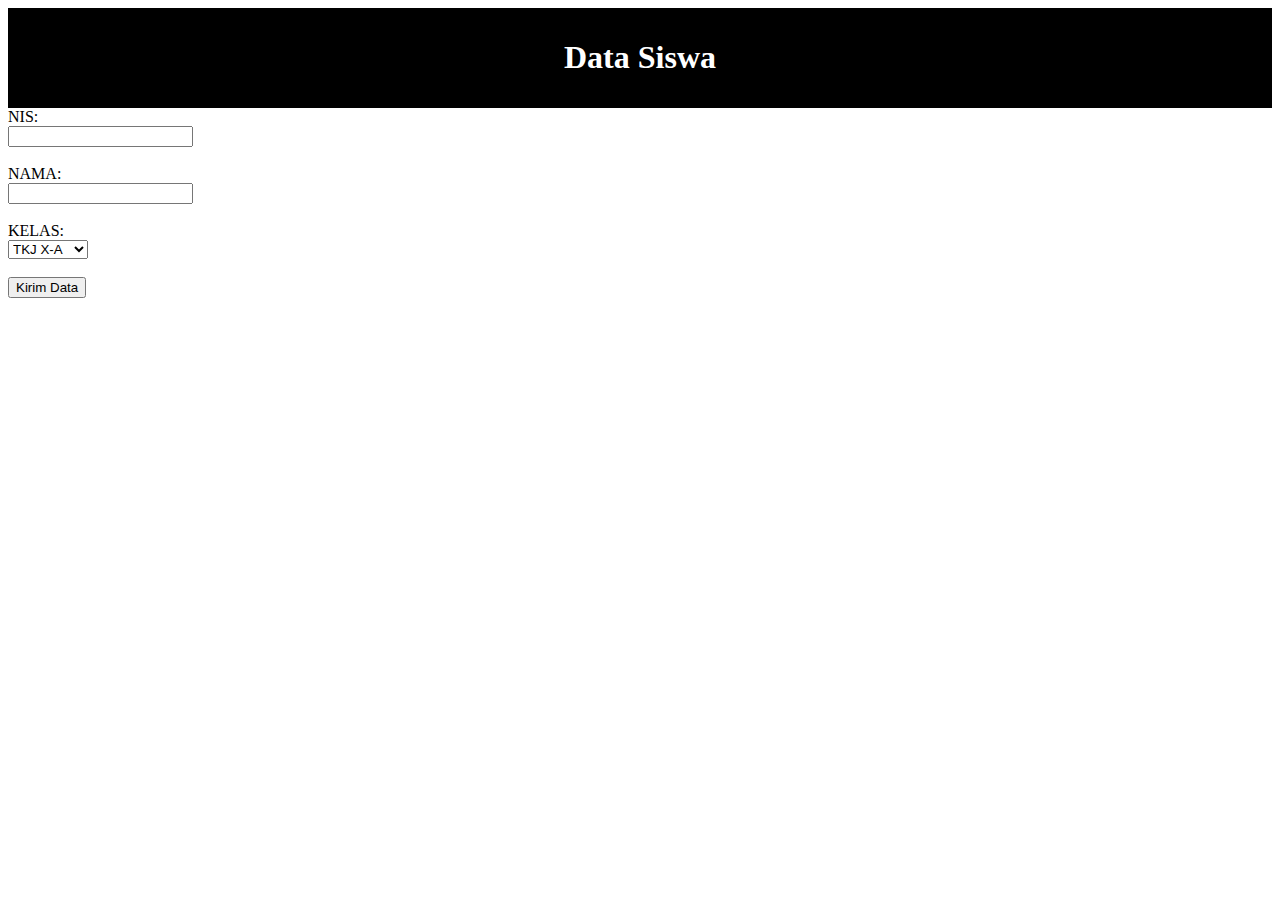
<file: index.html>
<!DOCTYPE html>
<html lang="en">
<head>
    <meta charset="UTF-8">
    <meta http-equiv="X-UA-Compatible" content="IE=edge">
    <meta name="viewport" content="width=device-width, initial-scale=1.0">
    <title>Document</title>
    <link rel="stylesheet" href="style.css">
</head>
<body>
    <div class="header">
        <h1> Data Siswa </h1>
    </div>
    <div class="content">
        <form>
          <label for="nis"> NIS: </label>
          <br>
          <input type="text" id="nis" required>
          <br>
          <br>
          <label for="nama"> NAMA: </label>
          <br>
          <input type="text" id="nama" required>
          <br>
          <br>
          <label for="kelas"> KELAS: </label>
          <br>
          <select id="kelas" nama="kelas">
            <option value="TKJ X-A">TKJ X-A</option>
            <option value="TKJ XI-A">TKJ XI-A</option>
            <option value="TKJ XI-B">TKJ XI-B</option>
            <option value="TKJ XII-A">TKJ XII-A</option>
            <option value="TKJ XII-B">TKJ XII-B</option>
        </select>
        <br>
        <br>
        <div class="form-group">
            <button type="submit" class="btn">Kirim Data</button>
        </div>
        </form>
    </div>
    
</body>
</html>
</file>
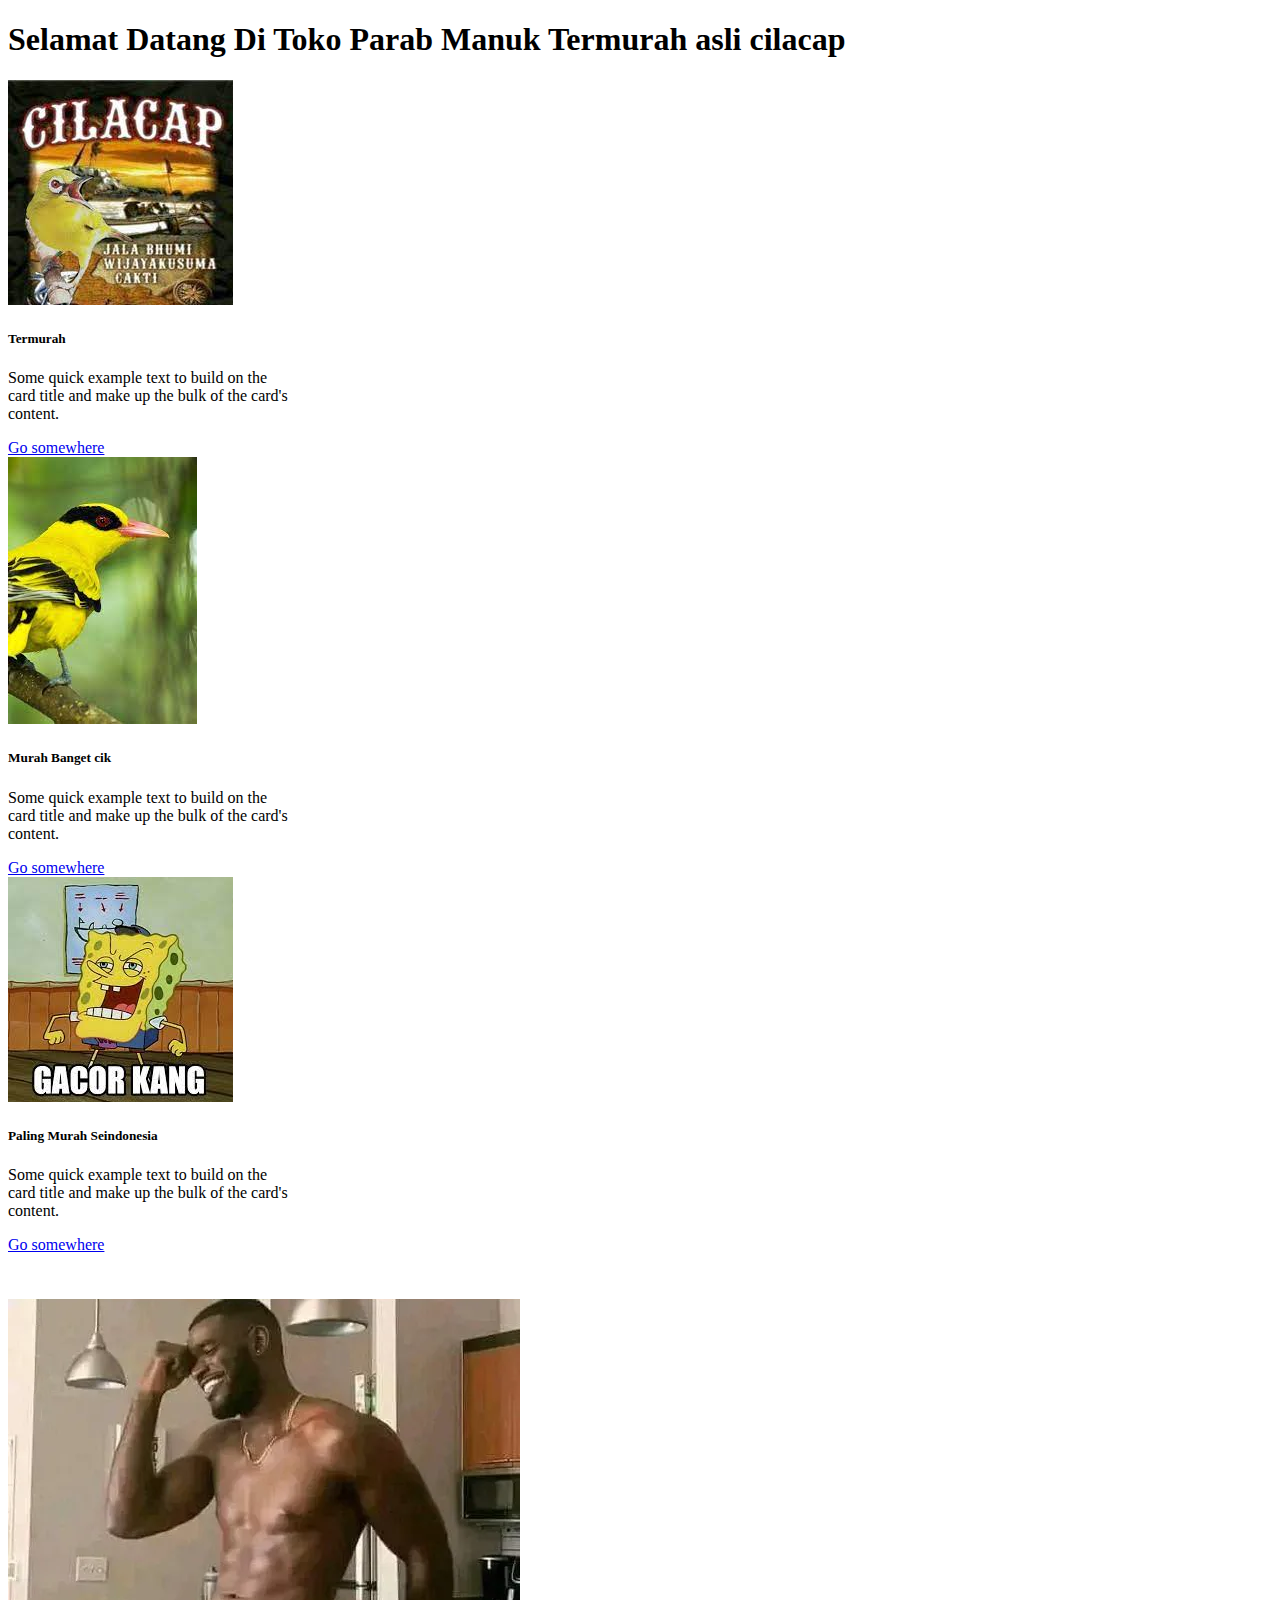
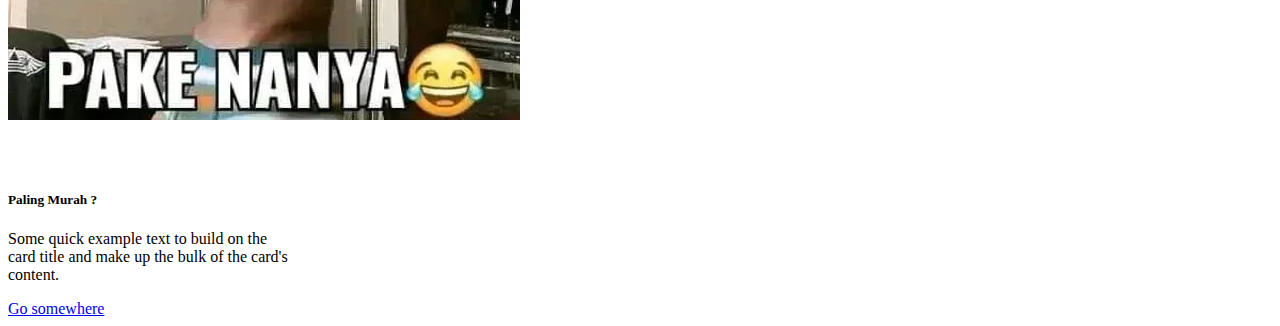
<file: LANDING PAGEE/index.html>
<!DOCTYPE html>
<html lang="en">
<head>
  <meta charset="UTF-8">
  <meta name="viewport" content="width=device-width, initial-scale=1.0">
  <title>Document</title>
  <link href="https://cdn.jsdelivr.net/npm/bootstrap@5.3.2/dist/css/bootstrap.min.css" rel="stylesheet" integrity="sha384-T3c6CoIi6uLrA9TneNEoa7RxnatzjcDSCmG1MXxSR1GAsXEV/Dwwykc2MPK8M2HN" crossorigin="anonymous">
</head>
<body>
  <div class="content">
    <h1>Selamat Datang Di Toko Parab Manuk Termurah asli cilacap</h1>
    <div class="d-flex flex-row">
      <div class="card" style="width: 18rem;">
        <img src="to.jfif" class="card-img-top" alt="card-img-top"> 
        <div class="card-body">
          <h5 class="card-title">Termurah</h5>
          <p class="card-text">Some quick example text to build on the card title and make up the bulk of the card's content.</p>
          <a href="#" class="btn btn-primary">Go somewhere</a>
        </div>
      </div>
      <div class="card" style="width: 18rem;">
        <img src="dm.ml2.jfif" class="card-img-top" alt="card-img-top"> 
        <div class="card-body">
          <h5 class="card-title">Murah Banget cik</h5>
          <p class="card-text">Some quick example text to build on the card title and make up the bulk of the card's content.</p>
          <a href="#" class="btn btn-primary">Go somewhere</a>
        </div>
      </div>
      <div class="card" style="width: 18rem;">
        <img src="gacor.jpg" class="card-img-top" alt="card-img-top"> 
        <div class="card-body">
          <h5 class="card-title">Paling Murah Seindonesia</h5>
          <p class="card-text">Some quick example text to build on the card title and make up the bulk of the card's content.</p>
          <a href="#" class="btn btn-primary">Go somewhere</a>
        </div>
      </div>
      <div class="card" style="width: 18rem;">
        <img src="hitam.jpg" class="card-img-top" alt="card-img-top"> 
        <div class="card-body">
          <h5 class="card-title">Paling Murah ?</h5>
          <p class="card-text">Some quick example text to build on the card title and make up the bulk of the card's content.</p>
          <a href="#" class="btn btn-primary">Go somewhere</a>
        </div>
      </div>
  </div>
</body>
</html>
</file>
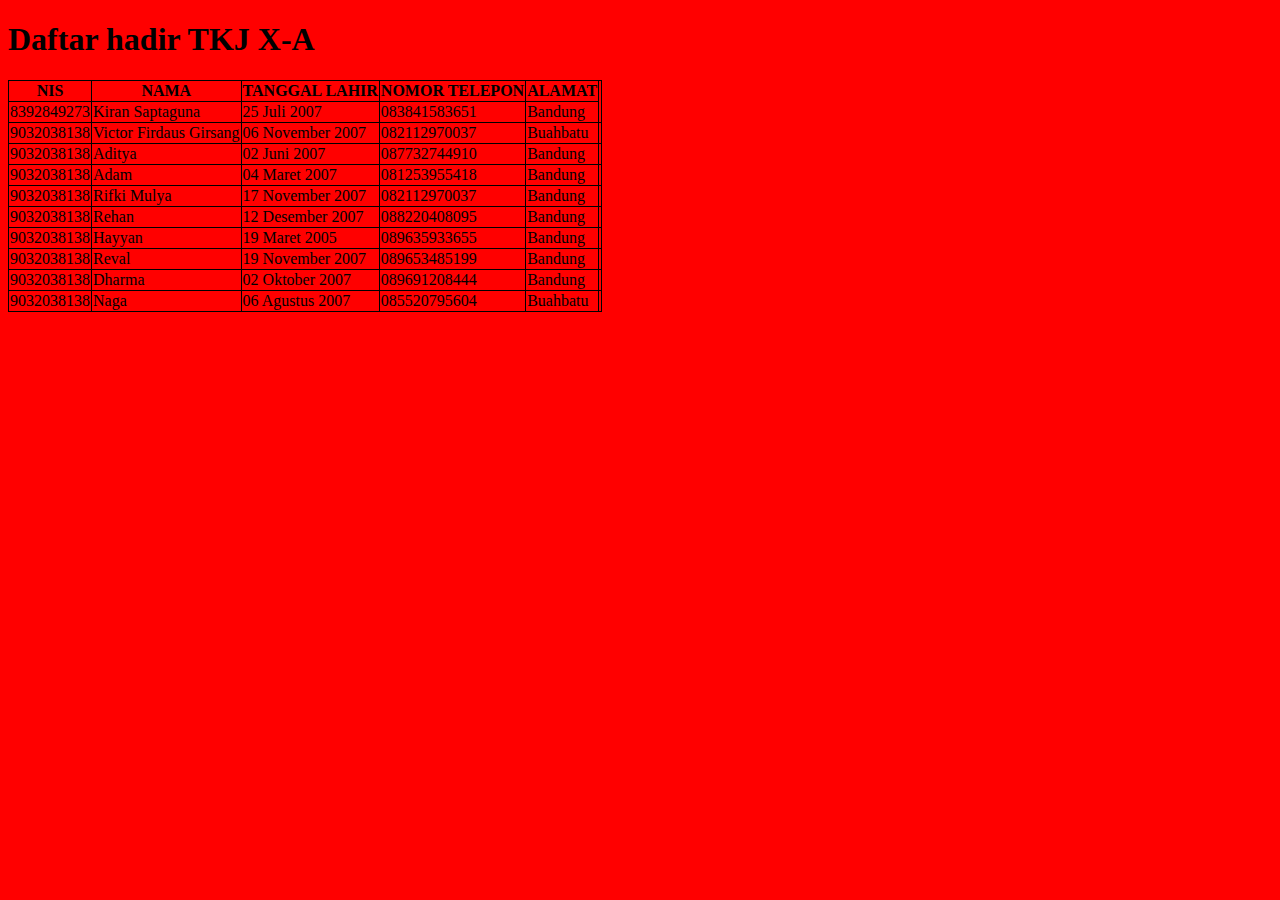
<file: bio.html>
<!DOCTYPE html>
<html lang="en">
<head>
    <meta charset="UTF-8">
    <meta http-equiv="X-UA-Compatible" content="IE=edge">
    <meta name="viewport" content="width=device-width, initial-scale=1.0">
    <title>Document</title>
    <LINK REL="STYLESHEET"type="text/css" href="style_table.css">
</head>
<body>
    <h1> Daftar hadir TKJ X-A </h1>
        <table>
            <tr>
                <th>NIS</th>
                <th> NAMA </th>
                <th> TANGGAL LAHIR </th>
                <th> NOMOR TELEPON </th>
                <th> ALAMAT </th>
            </tr>
            <tr>
                <td> 8392849273 </td>
                <td> Kiran Saptaguna </td>
                <td> 25 Juli 2007 </td>
                <td> 083841583651 </td>
                <td> Bandung </td>
                </tr>
                <tr>
                    <td> 9032038138 </td>
                    <td> Victor Firdaus Girsang</td>
                    <td> 06 November 2007</td>
                    <td> 082112970037 </td>
                    <td> Buahbatu <td>
                    </tr>
                    <tr>
                        <td> 9032038138 </td>
                        <td> Aditya </td>
                        <td> 02 Juni 2007 </td>
                        <td> 087732744910 </td>
                        <td> Bandung <td>
                        </tr>
                        <tr>
                            <td> 9032038138 </td>
                            <td> Adam </td>
                            <td> 04 Maret 2007 </td>
                            <td> 081253955418 </td>
                            <td> Bandung <td>
                            </tr>
                            <tr>
                                <td> 9032038138 </td>
                                <td> Rifki Mulya </td>
                                <td> 17 November 2007 </td>
                                <td> 082112970037 </td>
                                <td> Bandung <td>
                                </tr>
                                <tr>
                                    <td> 9032038138 </td>
                                    <td> Rehan </td>
                                    <td> 12 Desember 2007 </td>
                                    <td> 088220408095 </td>
                                    <td> Bandung <td>
                                    </tr>
                                    <tr>
                                        <td> 9032038138 </td>
                                        <td> Hayyan </td>
                                        <td> 19 Maret 2005 </td>
                                        <td> 089635933655 </td>
                                        <td> Bandung <td>
                                        </tr>
                                        <tr>
                                            <td> 9032038138 </td>
                                            <td> Reval </td>
                                            <td> 19 November 2007</td>
                                            <td> 089653485199 </td>
                                            <td> Bandung <td>
                                            </tr>
                                            <tr>
                                                <td> 9032038138 </td>
                                                <td> Dharma </td>
                                                <td> 02 Oktober 2007</td>
                                                <td> 089691208444 </td>
                                                <td> Bandung <td>
                                                </tr>
                                                <tr>
                                                    <td> 9032038138 </td>
                                                    <td> Naga </td>
                                                    <td> 06 Agustus 2007</td>
                                                    <td> 085520795604  </td>
                                                    <td> Buahbatu <td>
                                                    </tr>
        </table>
</body>
</html>
</file>
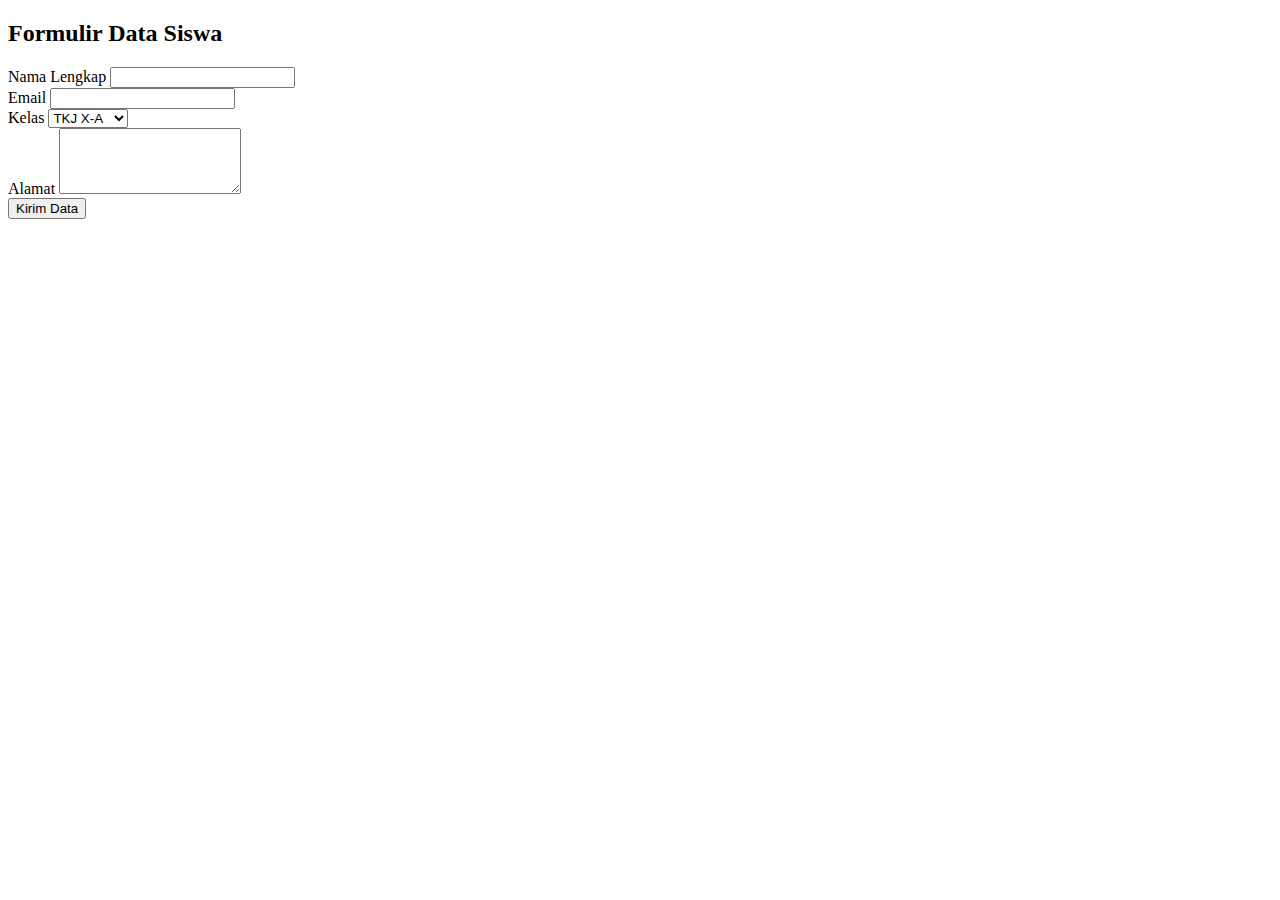
<file: data_siswa jadi.html>
<!DOCTYPE html>
<html lang="en">
<head>
    <meta charset="UTF-8">
    <meta http-equiv="X-UA-Compatible" content="IE=edge">
    <meta name="viewport" content="width=device-width, initial-scale=1.0">
    <title>Formulir Data Siswa</title>
</head>
<body>
    <div class="container">
        <h2>Formulir Data Siswa</h2>
        <form action="#" method="post">
        <div class="form-group">
            <label for="nama">Nama Lengkap</label>
            <input type="text" id="nama" required/>
        </div>
        <div class="form-group">
            <label for="email">Email</label>
            <input type="text" id="email" required/>
        </div>
        <div class="form-group">
            <label for="kelas">Kelas</label>
            <select id="kelas" nama="kelas">
                <option value="TKJ X-A">TKJ X-A</option>
                <option value="TKJ XI-A">TKJ XI-A</option>
                <option value="TKJ XI-B">TKJ XI-B</option>
                <option value="TKJ XII-A">TKJ XII-A</option>
                <option value="TKJ XII-B">TKJ XII-B</option>
            </select>
        </div>
        <div class="form-group">
            <label for="alamat">Alamat</label>
            <textarea id="alamat" nama="alamat" rows="4" required></textarea>
        </div>
        <div class="form-group">
            <button type="submit" class="btn">Kirim Data</button>
        </div>
        </form>
    </div>
    
</body>
</html>
</file>
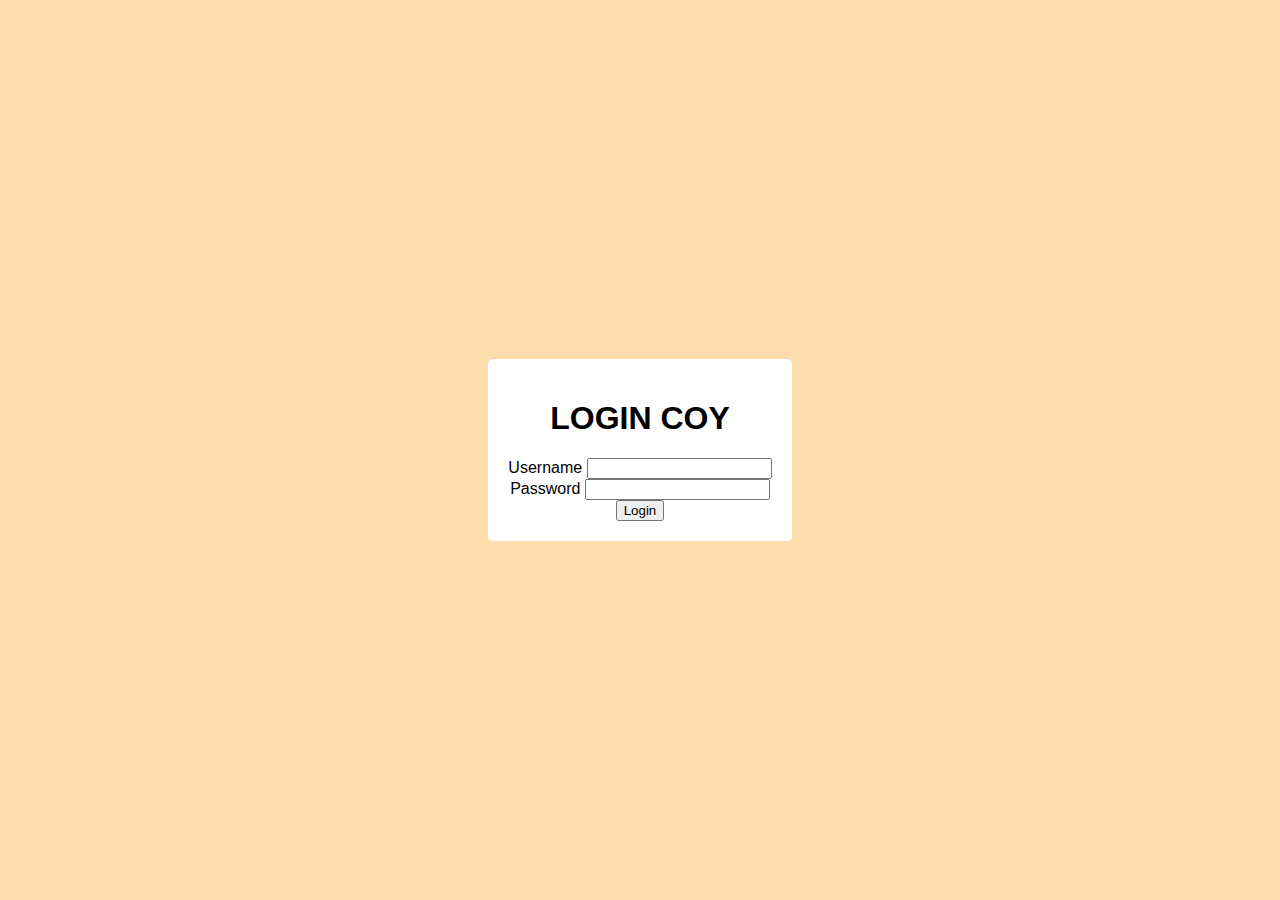
<file: login.html>
<!DOCTYPE html>
<html lang="en">
<head>
    <meta charset="UTF-8">
    <meta http-equiv="X-UA-Compatible" content="IE=edge">
    <meta name="viewport" content="width=device-width, initial-scale=1.0">
    <title>Login Page</title>
    <link rel="stylesheet" href="login.css">
</head>
<body>
    <div class="login-container">
        <h1>LOGIN COY</h1>
        <form>
            <label for="Username">Username</label>
            <input type="text" id="Username" required>
            <br>
            <label for="Password">Password</label>
            <input type="text" id="Username" required>
            <br>
            <button type="submit">Login</button>
        </form>
    </div>
</body>
</html>
</file>
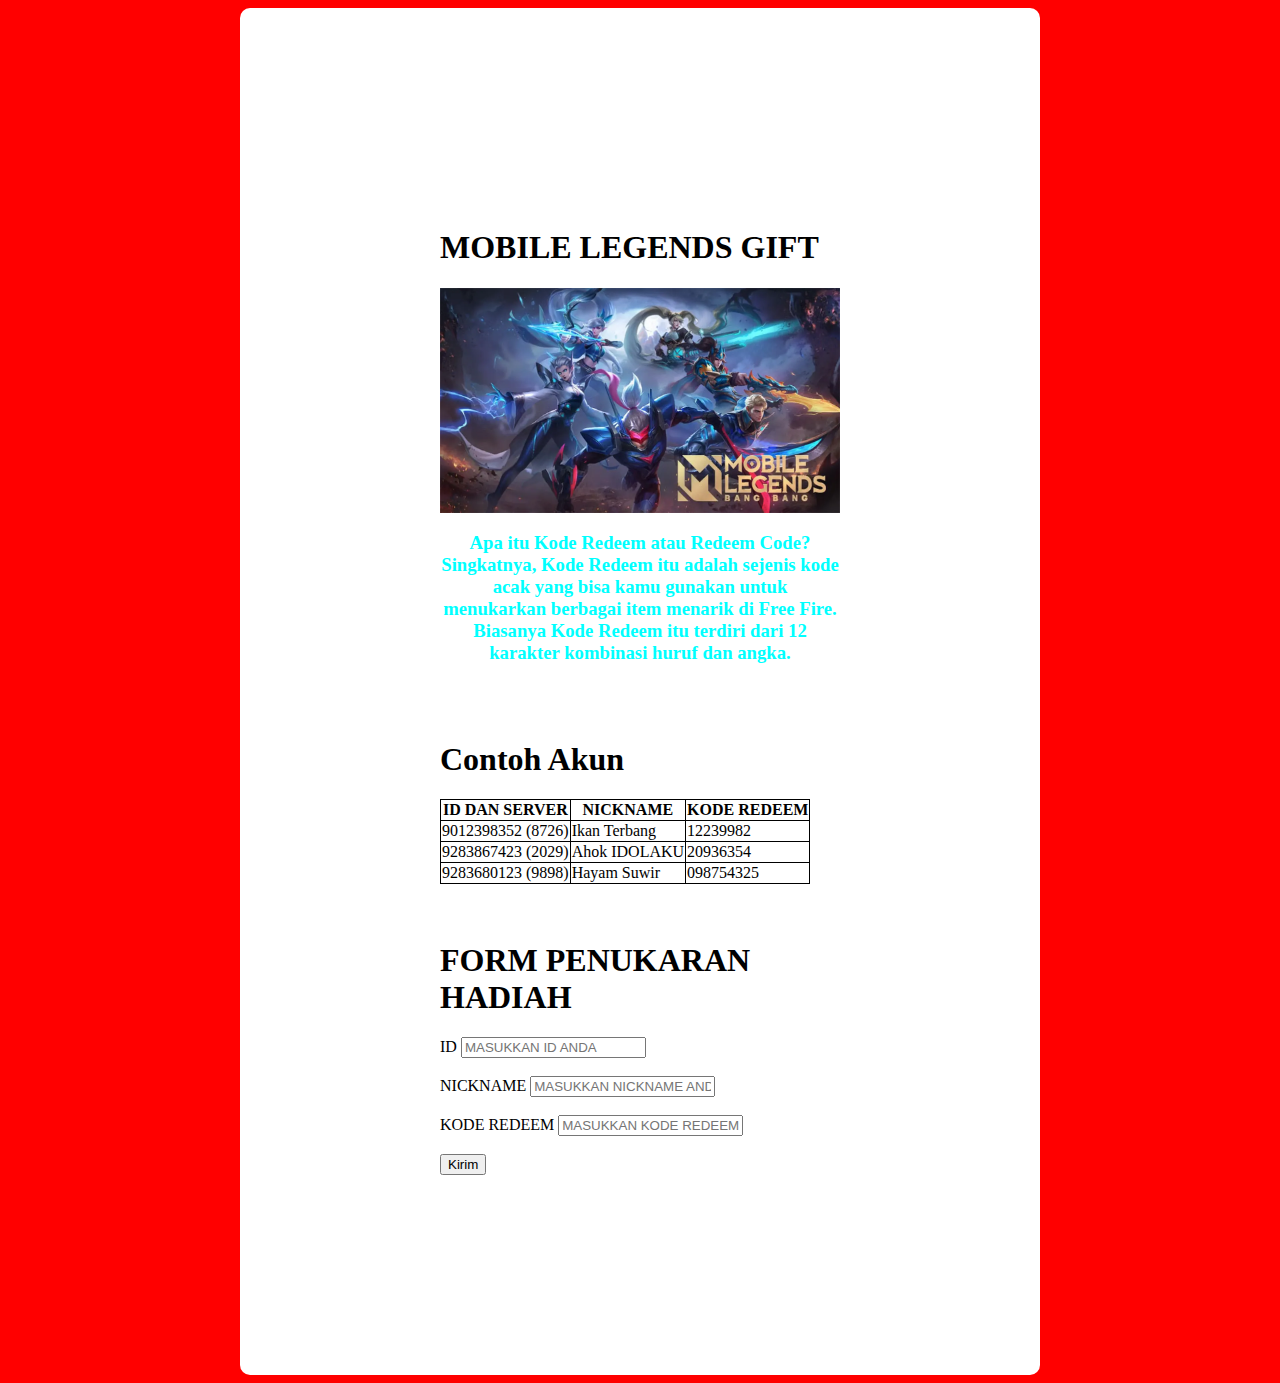
<file: MID_TEST.html>
<!DOCTYPE html>
<html lang="en">
<head>
    <meta charset="UTF-8">
    <meta http-equiv="X-UA-Compatible" content="IE=edge">
    <meta name="viewport" content="width=device-width, initial-scale=1.0">
    <title>Document</title>
    <LINK REL="STYLESHEET"type="text/css" href="style_table.css">

</head>
<body>
    <div class="container">
<h1>MOBILE LEGENDS GIFT</h1>
<img src="008102000_1624278462-Mobile_Legends_11.webp" style="width: 400px;height: 200" align="middle">
<br>
<h3>Apa itu Kode Redeem atau Redeem Code? Singkatnya, Kode Redeem itu adalah sejenis kode acak yang bisa kamu gunakan untuk menukarkan berbagai item menarik di Free Fire. Biasanya Kode Redeem itu terdiri dari 12 karakter kombinasi huruf dan angka. </h3>
<br>
<br>
<table>
    <h1> Contoh Akun </h1>
    <tr>
        <th>ID DAN SERVER</th>
        <th> NICKNAME </th>
        <th> KODE REDEEM </th>
        <tr>
            <td> 9012398352 (8726)</td>
            <td> Ikan Terbang </td>
            <td> 12239982 </td>
        </tr>
        <tr>
            <td> 9283867423 (2029) </td>
            <td> Ahok IDOLAKU </td>
            <td> 20936354 </td>
        </tr>
        <tr>
            <td> 9283680123 (9898) </td>
            <td> Hayam Suwir </td>
            <td> 098754325 </td>
        </tr>
    </tr>
</table>
<br>
<br>
<H1> FORM PENUKARAN HADIAH </H1>
<FORM>
<LABEL for="id">ID</LABEL>
<input type="text" id="ID" placeholder="MASUKKAN ID ANDA">
<BR>
<BR>
<LABEL for="NICKNAME">NICKNAME</LABEL>
<input type="text" id="NICKNAME" placeholder="MASUKKAN NICKNAME ANDA">
<BR>
<BR>
<LABEL for="id">KODE REDEEM</LABEL>
<input type="text" id="ID" placeholder="MASUKKAN KODE REDEEM">
<br>
<br>
<button type="submit">Kirim</button>

</FORM>
    </div>
</body>
</html>
</file>
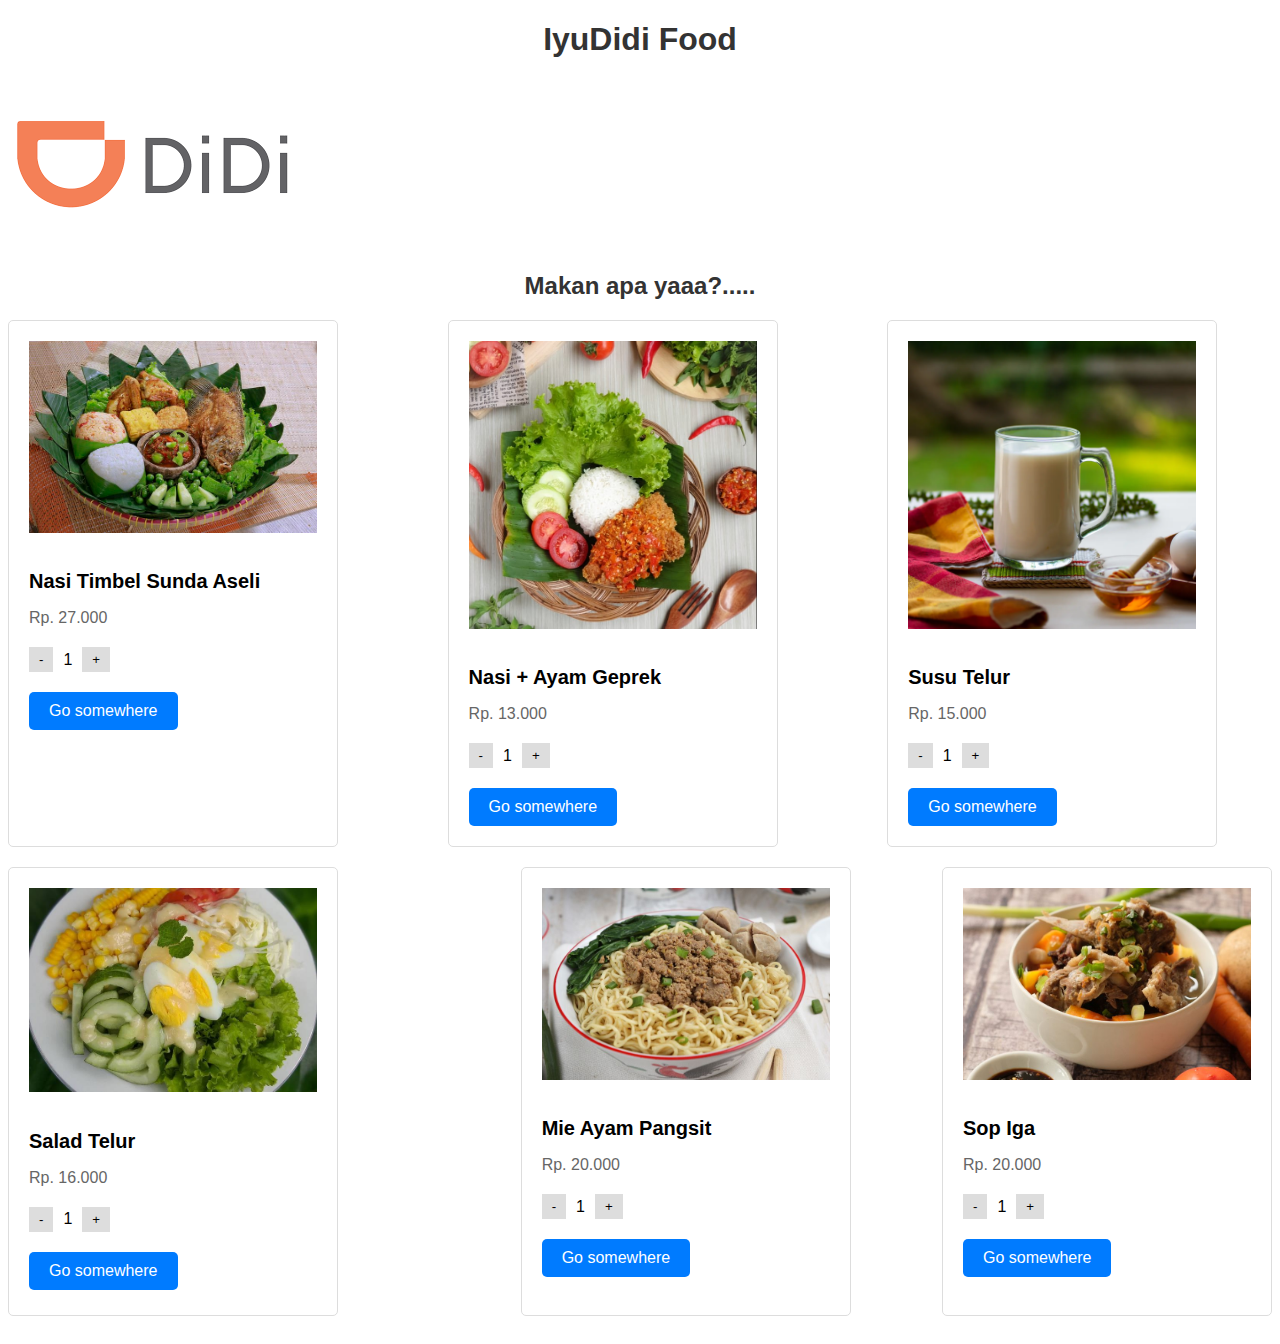
<file: Kiran Saptauna/home.html>
<!DOCTYPE html>
<html lang="en">
<head>
    <meta charset="UTF-8">
    <meta http-equiv="X-UA-Compatible" content="IE=edge">
    <meta name="viewport" content="width=device-width, initial-scale=1.0">
    <title>Document</title>
    <link rel="stylesheet" href="style.css">
</head>
<body>
    <h1> IyuDidi Food </h1>
    <img src="download.png">
    <h2> Makan apa yaaa?..... </h2>
    <div class="Cards">
        <div class="card" style="width: 18rem;">
            <img src="nasi-timbel.jpeg" class="card-img-top" alt="Nasi Timbel Sunda Aseli">
            <div class="card-body">
              <h5 class="card-title">Nasi Timbel Sunda Aseli</h5>
              <p class="card-text">Rp. 27.000</p>
              <div class="btn-qty">
                <button>
                    -
                </button>
                <span>1</span>
                <button>
                    +
                </button>
              </div>
              <a href="#" class="btn btn-primary">Go somewhere</a>
            </div>
          </div>
          <br>
          <div class="card" style="width: 18rem;">
            <img src="geprek.jpg" class="card-img-top" alt="Ayam Geprek">
            <div class="card-body">
              <h5 class="card-title">Nasi + Ayam Geprek</h5>
              <p class="card-text">Rp. 13.000</p>
              <div class="btn-qty">
                <button>
                    -
                </button>
                <span>1</span>
                <button>
                    +
                </button>
              </div>
              <a href="#" class="btn btn-primary">Go somewhere</a>
            </div>
          </div>
          <br>
          <div class="card" style="width: 18rem;">
            <img src="ss.webp" class="card-img-top" alt="Susu Telur">
            <div class="card-body">
              <h5 class="card-title">Susu Telur</h5>
              <p class="card-text">Rp. 15.000</p>
              <div class="btn-qty">
                <button>
                    -
                </button>
                <span>1</span>
                <button>
                    +
                </button>
              </div>
              <a href="#" class="btn btn-primary">Go somewhere</a>
            </div>
          </div>
          <br>
          <div class="card" style="width: 18rem;">
            <img src="sall.jpg" class="card-img-top" alt="Salad Telur">
            <div class="card-body">
              <h5 class="card-title">Salad Telur</h5>
              <p class="card-text">Rp. 16.000</p>
              <div class="btn-qty">
                <button>
                    -
                </button>
                <span>1</span>
                <button>
                    +
                </button>
              </div>
              <a href="#" class="btn btn-primary">Go somewhere</a>
            </div>
          </div>
          <br>
          <div class="card" style="width: 18rem;">
            <img src="mi.jpg" class="card-img-top" alt="Mie Ayam Pangsit">
            <div class="card-body">
              <h5 class="card-title">Mie Ayam Pangsit</h5>
              <p class="card-text">Rp. 20.000</p>
              <div class="btn-qty">
                <button>
                    -
                </button>
                <span>1</span>
                <button>
                    +
                </button>
              </div>
              <a href="#" class="btn btn-primary">Go somewhere</a>
            </div>
            <br>
          </div>
          <div class="card" style="width: 18rem;">
            <img src="sop.jpg" class="card-img-top" alt="Sop Iga">
            <div class="card-body">
              <h5 class="card-title">Sop Iga</h5>
              <p class="card-text">Rp. 20.000</p>
              <div class="btn-qty">
                <button>
                    -
                </button>
                <span>1</span>
                <button>
                    +
                </button>
              </div>
              <a href="#" class="btn btn-primary">Go somewhere</a>
            </div>
          </div>
    </div>
</body>
</html>
</file>
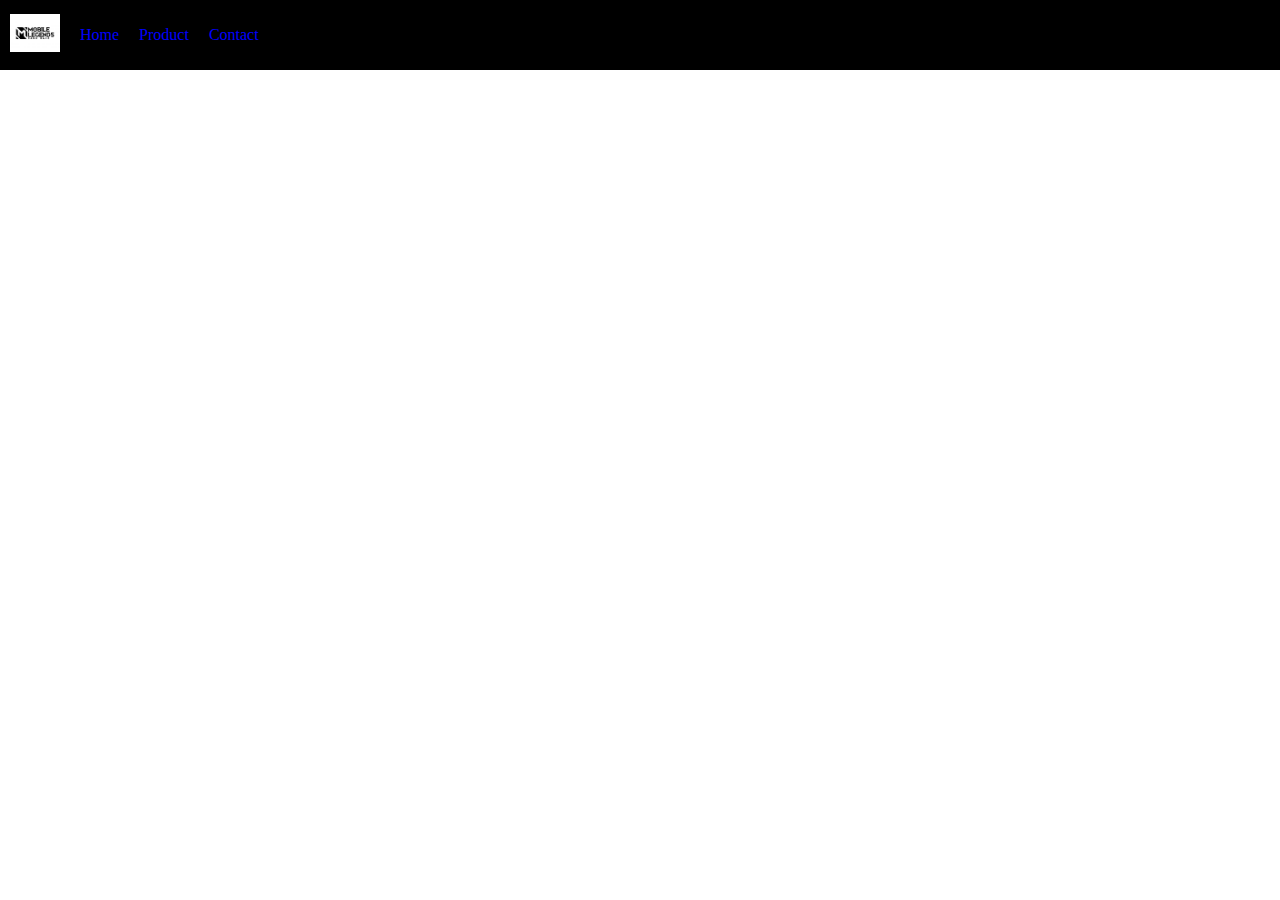
<file: LANDING PAGEE/navbar.html>
<!DOCTYPE html>
<html lang="en">
<head>
  <meta charset="UTF-8">
  <meta name="viewport" content="width=device-width, initial-scale=1.0">
  <title>Document</title>
  <link rel="stylesheet" href="style.css">
</head>
<body>
  <div class="navbar">
    <div class="logo">
      <img src="ML.jpg" alt="Logo Perusahaan">
    </div>
    <ul>
      <li><a href="#">Home</a></li>
      <li><a href="#">Product</a></li>
      <li><a href="#">Contact</a></li>
    </ul>
  </div>
</body>
</html>
</file>
<file: style.css>
.header{
    background-color: black;
    padding: 10px 0;
}
h1{
    color: white;
    text-align: center;
}
body{
    background: rgb(rgb(0, 0, 0), rgb(125, 252, 125), rgb(0, 206, 0));
}
.content{
    max-width: 800px;
    background-color: white;
    border-radius: 5px;
}
</file>
<file: style_table.css>
body{
    background-color: red;
}
.container{
    max-width: 400px;
    margin: 0 auto;
    padding: 200px;
    background-color: white;
    border-radius: 10px;
    box-shadow: 0 0 10px rgba(red, green, blue, alpha);
}
h3{
    text-align: center;
    color: aqua;
    margin-bottom: 20px;
}
table, th, td{
    border: 1px solid black;
    border-collapse:collapse ;
}
</file>
<file: login.css>
body{
    font-family: Arial, Helvetica, sans-serif;
    background-color: navajowhite;
    margin: 0;
    padding: 0;
    display: flex;
    justify-content: center;
    align-items: center;
    height: 100vh;
}
.login-container{
    background-color: white;
    padding: 20px;
    border-radius: 5px;
    box-shadow: 0 0 10px rgba(red, green, blue, alpha);
    text-align: center;
}
</file>
<file: Kiran Saptauna/style.css>
body {
    font-family: Arial, sans-serif;
}


h1, h2 {
    color: #333;
    text-align: center;
}

.Cards{
    display: flex;
    flex-wrap: wrap;
    justify-content: space-between;
}

.card {
    border: 1px solid #ddd;
    border-radius: 5px;
    margin-bottom: 20px;
    padding: 20px;
}

.card-img-top {
    width: 100%;
    height: auto;
}

.card-title {
    font-size: 1.25em;
    font-weight: bold;
    margin-bottom: 10px;
}

.card-text {
    color: #666;
    margin-bottom: 20px;
}

.btn-qty {
    display: flex;
    align-items: center;
    margin-bottom: 20px;
}

.btn-qty button {
    background-color: #ddd;
    border: none;
    padding: 5px 10px;
    cursor: pointer;
}

.btn-qty span {
    margin: 0 10px;
}

.btn-primary {
    background-color: #007bff;
    color: #fff;
    text-decoration: none;
    padding: 10px 20px;
    border-radius: 5px;
    display: inline-block;
}
</file>
<file: LANDING PAGEE/style.css>
body{
  margin: 0;
  padding: 0;
}
.navbar{
  background-color: black;
  color: white;
  display: flex;
  align-items: center;
  padding: 10px;
}
.logo img{
  width: 50px;
  height: auto;
  margin-right: 10px;
}
.navbar ul{
  list-style: none;
  padding: 0;
  display: flex;
}
.navbar li{
  margin: 0 10px;
}
.navbar a{
  text-decoration: none; 
  color: blue;
}
.content{
  max-width: 80%;
  margin: 0 auto;
  padding: 10px;
  background-color: beige;
  border-radius: 5px;
  box-shadow: 0 2px 5px rgba(0, 0, 0, 0.3)
}
</file>
